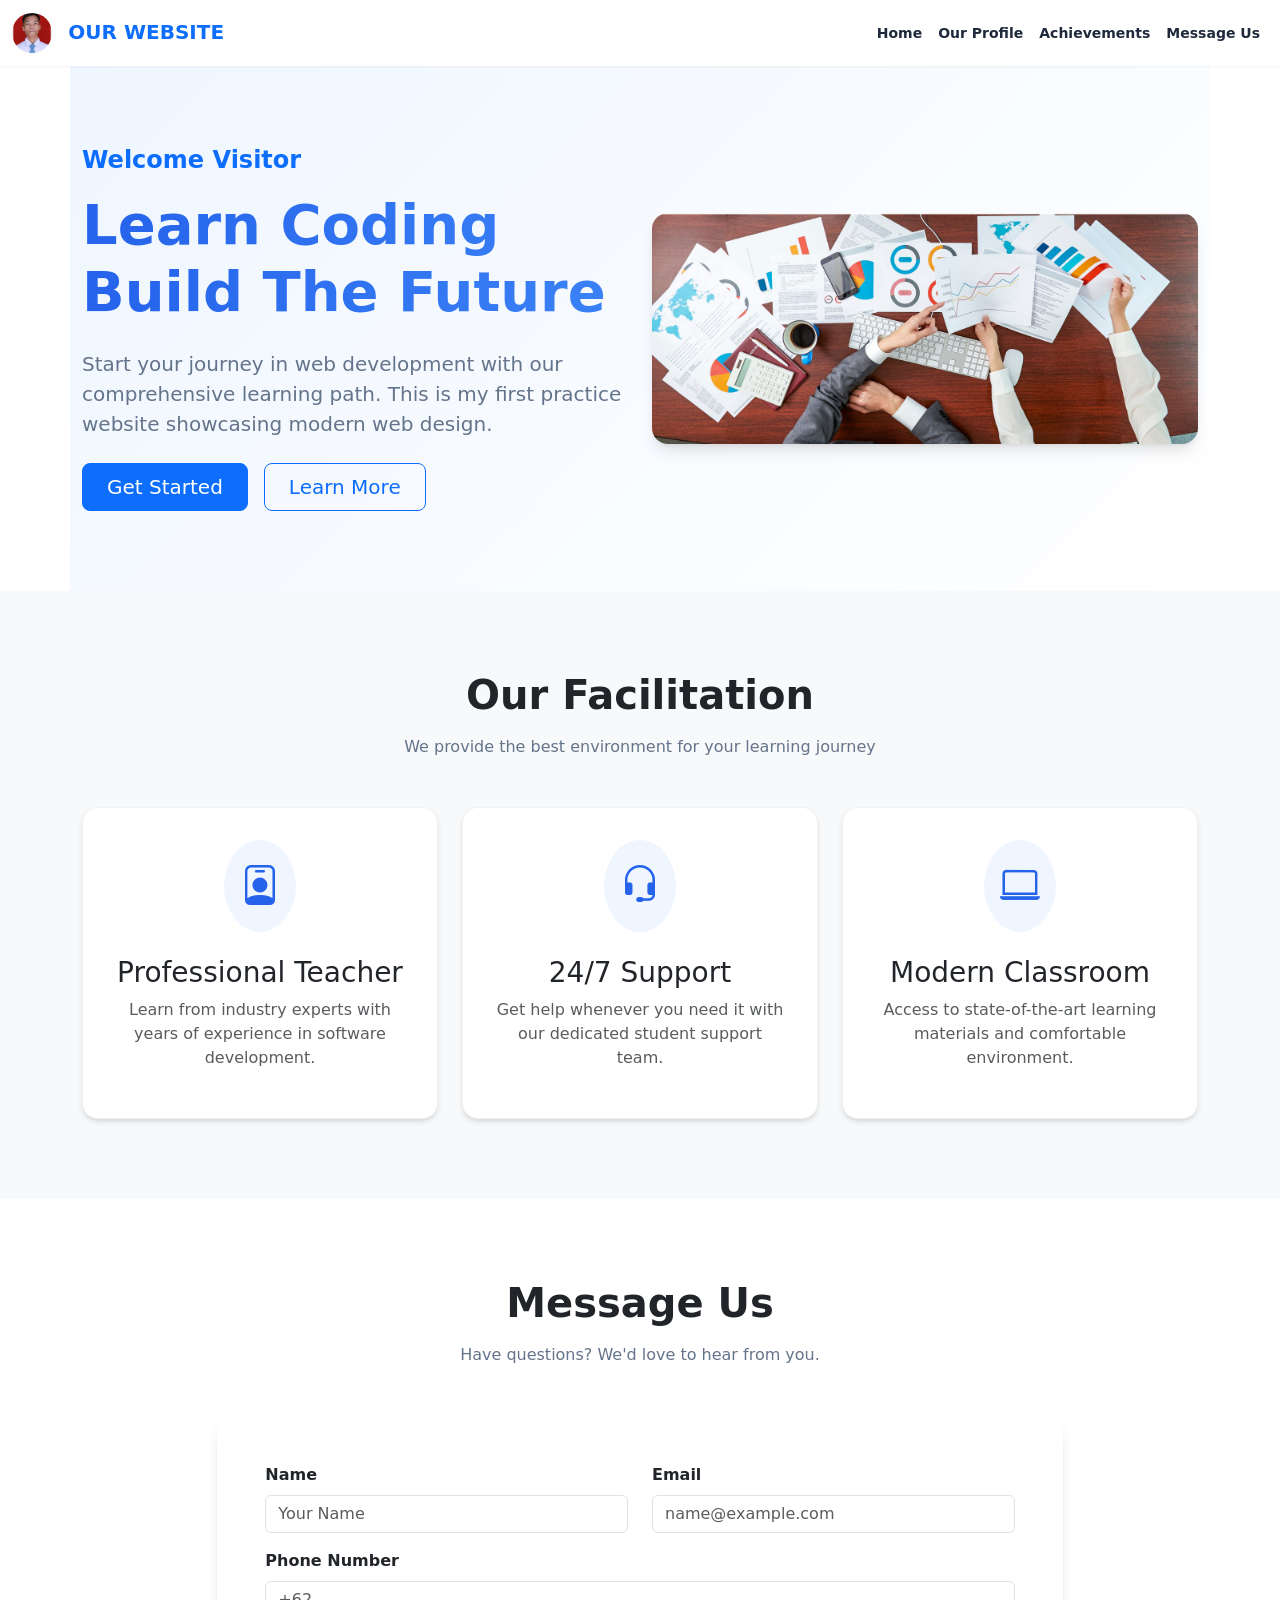
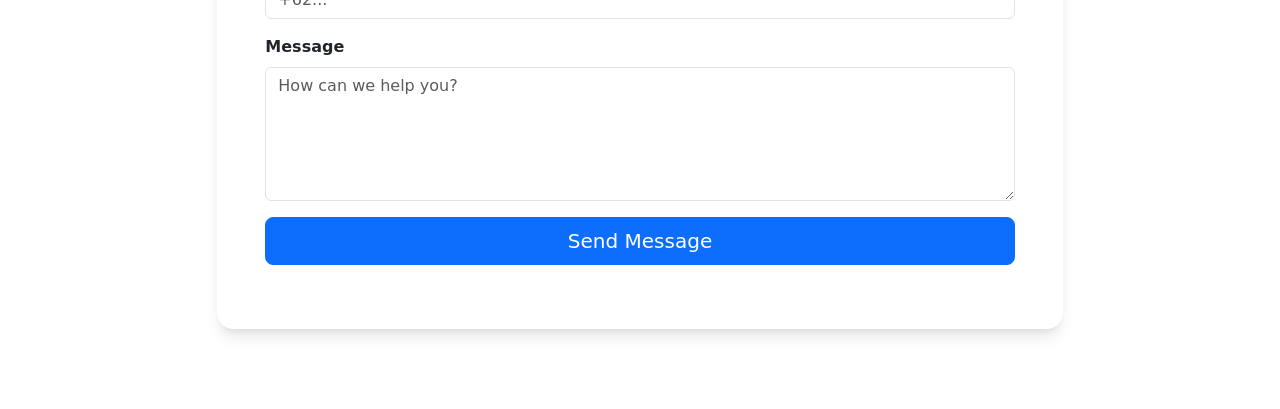
<file: index.html>
<!DOCTYPE html>
<html lang="en">

<head>
    <meta charset="UTF-8" />
    <meta name="viewport" content="width=device-width, initial-scale=1.0" />
    <link rel="stylesheet" href="css/style.css" />
    <title>Portfolio Website</title>
    <link rel="preconnect" href="https://fonts.googleapis.com" />
    <link rel="preconnect" href="https://fonts.gstatic.com" crossorigin />
    <link href="https://fonts.googleapis.com/css2?family=Plus+Jakarta+Sans:wght@100;200;300;400;500;600;700;800;900&amp;display=swap" rel="stylesheet" />
    <link href="https://cdn.jsdelivr.net/npm/bootstrap-icons@1.8.1/font/bootstrap-icons.css" rel="stylesheet" />
    <link href="https://cdn.jsdelivr.net/npm/bootstrap@5.3.3/dist/css/bootstrap.min.css" rel="stylesheet" integrity="sha384-QWTKZyjpPEjISv5WaRU9OFeRpok6YctnYmDr5pNlyT2bRjXh0JMhjY6hW+ALEwIH" crossorigin="anonymous" />
</head>

<body>
    <header>
    <nav class="navbar navbar-expand-lg navbar-light bg-white py-2 sticky-top">
        <div class="container-fluid">
            <a class="navbar-brand" href="index.html">
                <img src="images/photo.jpg" alt="My photo" class="photo" />
                <span class="fw-bolder text-primary">OUR WEBSITE</span>
            </a>
            <button class="navbar-toggler" type="button" data-bs-toggle="collapse"
                data-bs-target="#navbarSupportedContent" aria-controls="navbarSupportedContent" aria-expanded="false"
                aria-label="Toggle navigation">
                <span class="navbar-toggler-icon"></span>
            </button>
            <div class="collapse navbar-collapse" id="navbarSupportedContent">
                <ul class="navbar-nav ms-auto mb-2 mb-lg-0 small fw-bolder">
                    <li class="nav-item">
                        <a class="nav-link" href="index.html#home">Home</a>
                    </li>
                    <li class="nav-item">
                        <a class="nav-link" href="profile.html">Our Profile</a>
                    </li>
                    <li class="nav-item">
                        <a class="nav-link" href="achievement.html">Achievements</a>
                    </li>
                    <li class="nav-item">
                        <a class="nav-link" href="index.html#message">Message Us</a>
                    </li>
                </ul>
            </div>
        </div>
    </nav>
    </header>
    <main>
        <div class="container hero-section" id="home">
            <div class="row align-items-center">
                <div class="col-lg-6 hero-content">
                    <h4 id="greeting" class="text-primary fw-bold mb-3">Welcome Visitor</h4>
                    <h1 class="display-4 fw-bolder">Learn Coding<br>Build The Future</h1>
                    <p class="lead mb-4">Start your journey in web development with our comprehensive learning path. This is my first practice website showcasing modern web design.</p>
                    <div class="d-flex gap-3">
                        <a href="#message" class="btn btn-primary btn-lg px-4">Get Started</a>
                        <a href="profile.html" class="btn btn-outline-primary btn-lg px-4">Learn More</a>
                    </div>
                </div>
                <div class="col-lg-6 hero-image mt-5 mt-lg-0">
                    <img src="images/photo banner.png" alt="Coding Banner" class="img-fluid w-100" />
                </div>
            </div>
        </div>

    <section class="bg-light">
        <div class="container">
            <div class="section-title">
                <h2 class="fw-bolder">Our Facilitation</h2>
                <p>We provide the best environment for your learning journey</p>
            </div>
            <div class="row g-4">
                <div class="col-md-4">
                    <div class="feature-card">
                        <div class="feature-icon">
                            <i class="bi bi-person-badge"></i>
                        </div>
                        <h3>Professional Teacher</h3>
                        <p class="text-muted">Learn from industry experts with years of experience in software development.</p>
                    </div>
                </div>
                <div class="col-md-4">
                    <div class="feature-card">
                        <div class="feature-icon">
                            <i class="bi bi-headset"></i>
                        </div>
                        <h3>24/7 Support</h3>
                        <p class="text-muted">Get help whenever you need it with our dedicated student support team.</p>
                    </div>
                </div>
                <div class="col-md-4">
                    <div class="feature-card">
                        <div class="feature-icon">
                            <i class="bi bi-laptop"></i>
                        </div>
                        <h3>Modern Classroom</h3>
                        <p class="text-muted">Access to state-of-the-art learning materials and comfortable environment.</p>
                    </div>
                </div>
            </div>
        </div>
    </section>

    <!-- Message Section -->
    <section id="message">
            <div class="row justify-content-center">
                <div class="col-lg-8">
                    <div class="section-title">
                        <h2 class="fw-bolder">Message Us</h2>
                        <p>Have questions? We'd love to hear from you.</p>
                    </div>
                    <div class="contact-wrapper">
                        <form id="messageForm">
                            <div class="row">
                                <div class="col-md-6 mb-3">
                                    <label class="form-label fw-bold">Name</label>
                                    <input type="text" id="nameInput" class="form-control" placeholder="Your Name">
                                </div>
                                <div class="col-md-6 mb-3">
                                    <label class="form-label fw-bold">Email</label>
                                    <input type="email" id="emailInput" class="form-control" placeholder="name@example.com">
                                </div>
                            </div>
                            <div class="mb-3">
                                <label class="form-label fw-bold">Phone Number</label>
                                <input type="text" id="phoneInput" class="form-control" placeholder="+62...">
                            </div>
                            <div class="mb-3">
                                <label class="form-label fw-bold">Message</label>
                                <textarea id="messageInput" class="form-control" rows="5" placeholder="How can we help you?"></textarea>
                            </div>
                            <div class="d-grid">
                                <button type="submit" class="btn btn-primary btn-lg">Send Message</button>
                            </div>
                        </form>
                        <div id="resultContainer" class="mt-3"></div>
                    </div>
                </div>
            </div>
        </div>
    </section>
    </main>
    <script src="https://cdn.jsdelivr.net/npm/bootstrap@5.3.3/dist/js/bootstrap.bundle.min.js"
        integrity="sha384-YvpcrYf0tY3lHB60NNkmXc5s9fDVZLESaAA55NDzOxhy9GkcIdslK1eN7N6jIeHz"
        crossorigin="anonymous"></script>
    <script src="js/script.js"></script>
</body>

</html>
</file>
<file: css/style.css>
:root {
  --primary-color: #2563eb;
  --primary-dark: #1e40af;
  --secondary-color: #64748b;
  --accent-color: #3b82f6;
  --background-light: #f8fafc;
  --text-dark: #1e293b;
  --text-light: #64748b;
  --white: #ffffff;
  --shadow-sm: 0 1px 2px 0 rgb(0 0 0 / 0.05);
  --shadow-md: 0 4px 6px -1px rgb(0 0 0 / 0.1), 0 2px 4px -2px rgb(0 0 0 / 0.1);
  --shadow-lg: 0 10px 15px -3px rgb(0 0 0 / 0.1), 0 4px 6px -4px rgb(0 0 0 / 0.1);
  --radius-md: 0.5rem;
  --radius-lg: 1rem;
}

body {
  font-family: "Plus Jakarta Sans", sans-serif;
  color: var(--text-dark);
  background-color: var(--background-light);
  line-height: 1.6;
}

h1,
h2,
h3,
h4,
h5,
h6 {
  font-weight: 700;
  color: var(--text-dark);
  margin-bottom: 1rem;
}

.navbar {
  box-shadow: var(--shadow-sm);
  background-color: rgba(255, 255, 255, 0.95) !important;
  backdrop-filter: blur(10px);
}

.navbar-brand .photo {
  width: 40px;
  height: 40px;
  border-radius: 50%;
  object-fit: cover;
  margin-right: 10px;
}

.nav-link {
  font-weight: 600;
  color: var(--text-dark) !important;
  transition: color 0.3s ease;
}

.nav-link:hover {
  color: var(--primary-color) !important;
}

.hero-section {
  padding: 80px 0;
  background: linear-gradient(135deg, #eff6ff 0%, #ffffff 100%);
  position: relative;
  overflow: hidden;
}

.hero-content h1 {
  font-size: 3.5rem;
  line-height: 1.2;
  margin-bottom: 1.5rem;
  background: linear-gradient(to right, var(--primary-color), var(--accent-color));
  -webkit-background-clip: text;
  -webkit-text-fill-color: transparent;
}

.hero-content p {
  font-size: 1.25rem;
  color: var(--text-light);
  margin-bottom: 2rem;
}

.hero-image img {
  border-radius: var(--radius-lg);
  box-shadow: var(--shadow-lg);
  transition: transform 0.3s ease;
}

.hero-image img:hover {
  transform: translateY(-5px);
}

section {
  padding: 80px 0;
}

.section-title {
  text-align: center;
  margin-bottom: 3rem;
}

.section-title h2 {
  font-size: 2.5rem;
  margin-bottom: 1rem;
}

.section-title p {
  color: var(--text-light);
  max-width: 600px;
  margin: 0 auto;
}

.feature-card {
  background: var(--white);
  padding: 2rem;
  border-radius: var(--radius-lg);
  box-shadow: var(--shadow-md);
  transition: all 0.3s ease;
  height: 100%;
  text-align: center;
  border: 1px solid rgba(0, 0, 0, 0.05);
}

.feature-card:hover {
  transform: translateY(-10px);
  box-shadow: var(--shadow-lg);
  border-color: var(--primary-color);
}

.feature-icon {
  font-size: 2.5rem;
  color: var(--primary-color);
  margin-bottom: 1.5rem;
  display: inline-block;
  padding: 1rem;
  background: #eff6ff;
  border-radius: 50%;
}

.contact-wrapper {
  background: var(--white);
  border-radius: var(--radius-lg);
  box-shadow: var(--shadow-lg);
  overflow: hidden;
  padding: 3rem;
}

.form-control {
  padding: 0.75rem 1rem;
  border-radius: var(--radius-md);
  border: 1px solid #e2e8f0;
  background-color: #f8fafc;
}

.form-control:focus {
  box-shadow: 0 0 0 3px rgba(37, 99, 235, 0.1);
  border-color: var(--primary-color);
  background-color: var(--white);
}

.btn-primary {
  background-color: var(--primary-color);
  border: none;
  padding: 0.75rem 2rem;
  font-weight: 600;
  border-radius: var(--radius-md);
  transition: all 0.3s ease;
}

.btn-primary:hover {
  background-color: var(--primary-dark);
  transform: translateY(-2px);
  box-shadow: var(--shadow-md);
}

.profile-header {
  background: linear-gradient(135deg, var(--primary-color) 0%, var(--primary-dark) 100%);
  color: var(--white);
  padding: 100px 0;
  text-align: center;
  margin-bottom: 4rem;
}

.profile-header h1 {
  color: var(--white);
  font-size: 3rem;
}

.about-content {
  font-size: 1.1rem;
  color: var(--text-light);
}

.team-card {
  background: var(--white);
  border-radius: var(--radius-lg);
  overflow: hidden;
  box-shadow: var(--shadow-md);
  transition: all 0.3s ease;
}

.team-card:hover {
  transform: translateY(-5px);
  box-shadow: var(--shadow-lg);
}

.team-img {
  width: 100%;
  height: 300px;
  object-fit: cover;
}

.team-info {
  padding: 1.5rem;
  text-align: center;
}

.team-info h5 {
  margin-bottom: 0.5rem;
  color: var(--text-dark);
}

.team-info p {
  color: var(--primary-color);
  font-weight: 600;
  margin-bottom: 0;
}

footer {
  background-color: var(--text-dark);
  color: var(--white);
  padding: 3rem 0;
  margin-top: 4rem;
}

footer a {
  color: #94a3b8;
  text-decoration: none;
  transition: color 0.3s;
}

footer a:hover {
  color: var(--white);
}
</file>
